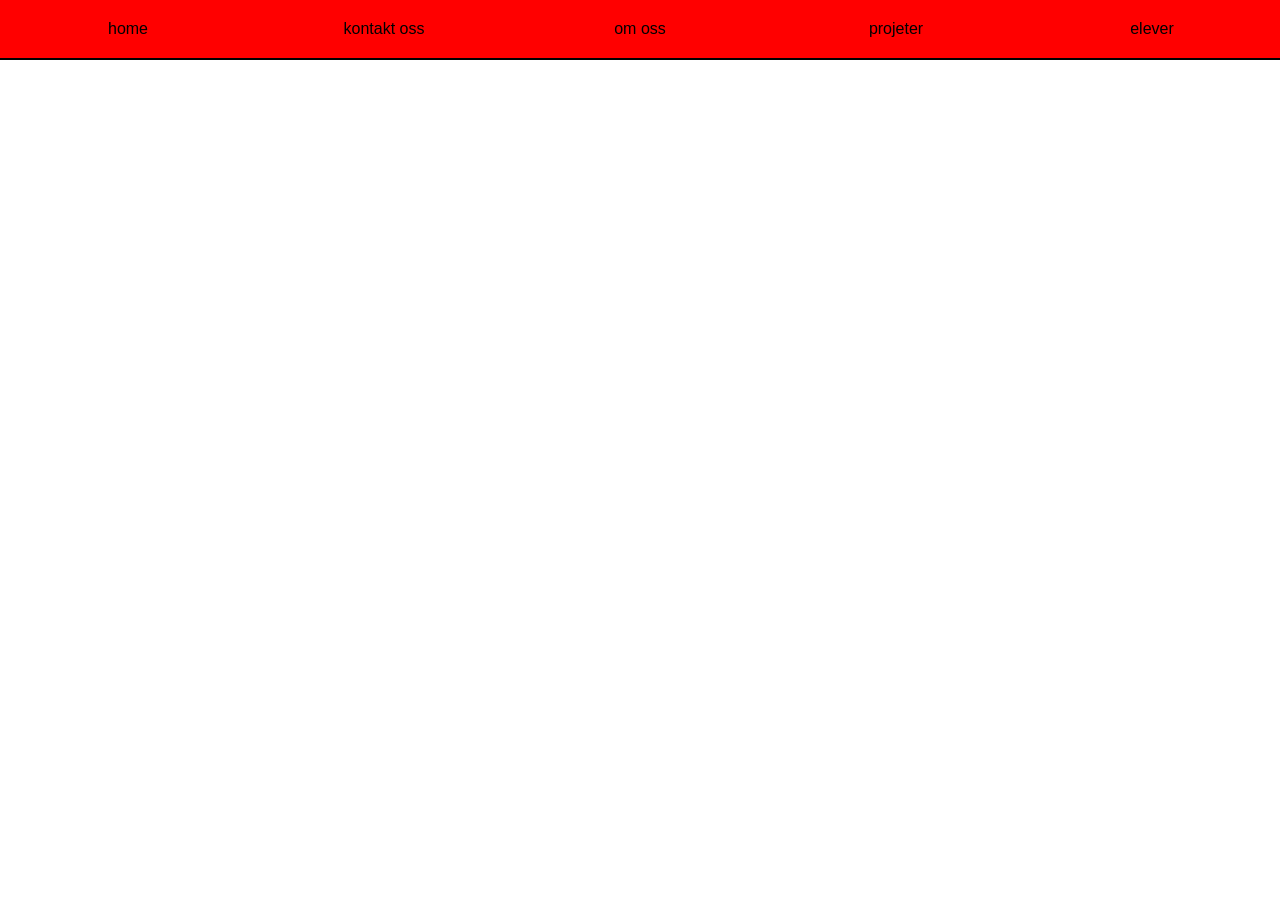
<file: flexbox.html>
<!DOCTYPE html>
<html lang="en">
<head>
    <meta charset="UTF-8">
    <meta name="viewport" content="width=device-width, initial-scale=1.0">
    <title>Document</title>
    <link rel="stylesheet" href="flexbox.css">
    
</head>
<body>
    <div class="container">
        <p>home</p>
        <p>kontakt oss</p>
        <p>om oss</p>
        <p>projeter</p>
        <p>elever</p>
    </div>
    
    
</body>
</html>
</file>
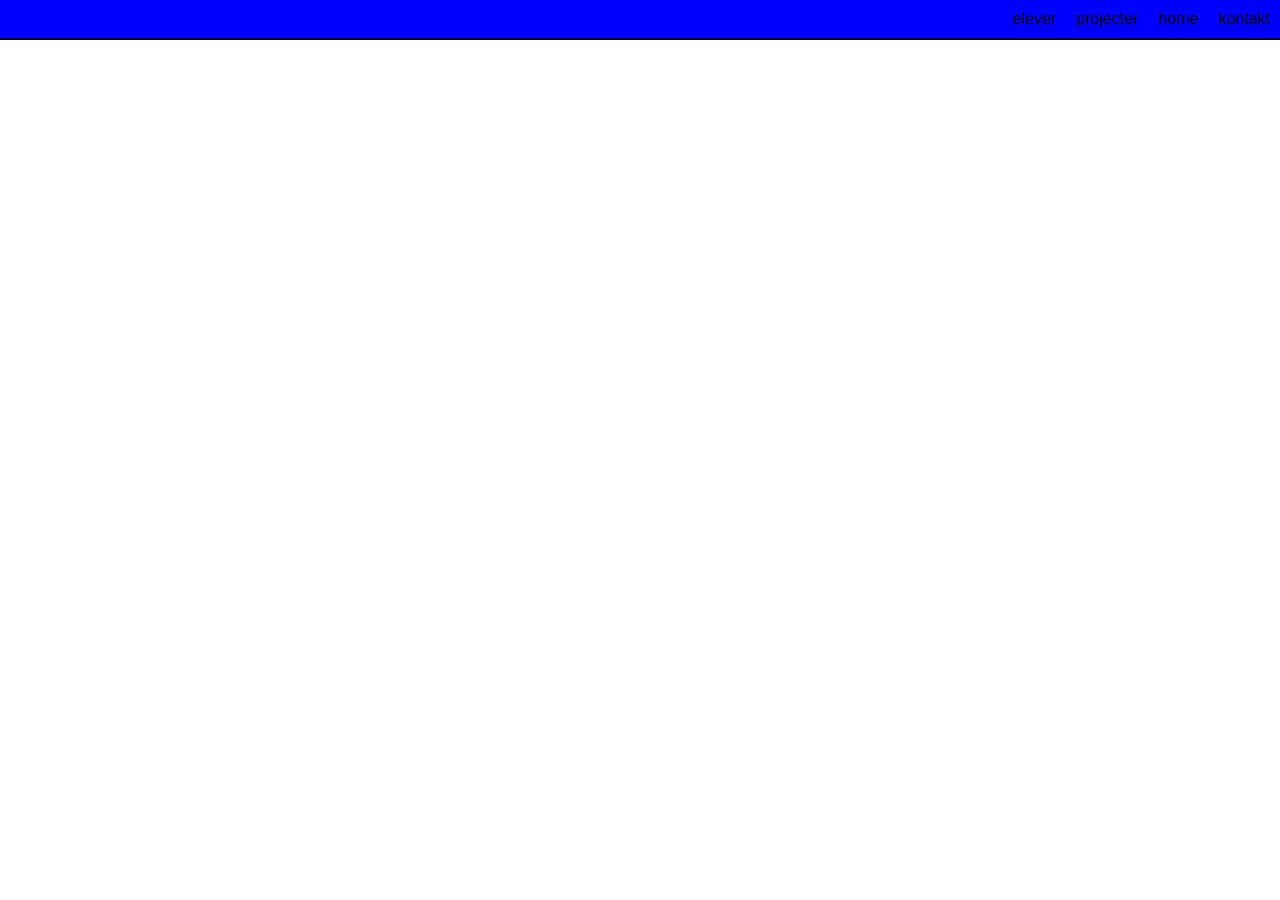
<file: flexbox1.html>
<!DOCTYPE html>
<html lang="en">
<head>
    <meta charset="UTF-8">
    <meta name="viewport" content="width=device-width, initial-scale=1.0">
    <title>Document</title>
    <link rel="stylesheet" href="flexbox1.css">
</head>
<body>
    <div class="container">
        <p>kontakt</p>
        <p>home</p>
        <p>projecter</p>
        <p>elever</p>
</body>
</html>
</file>
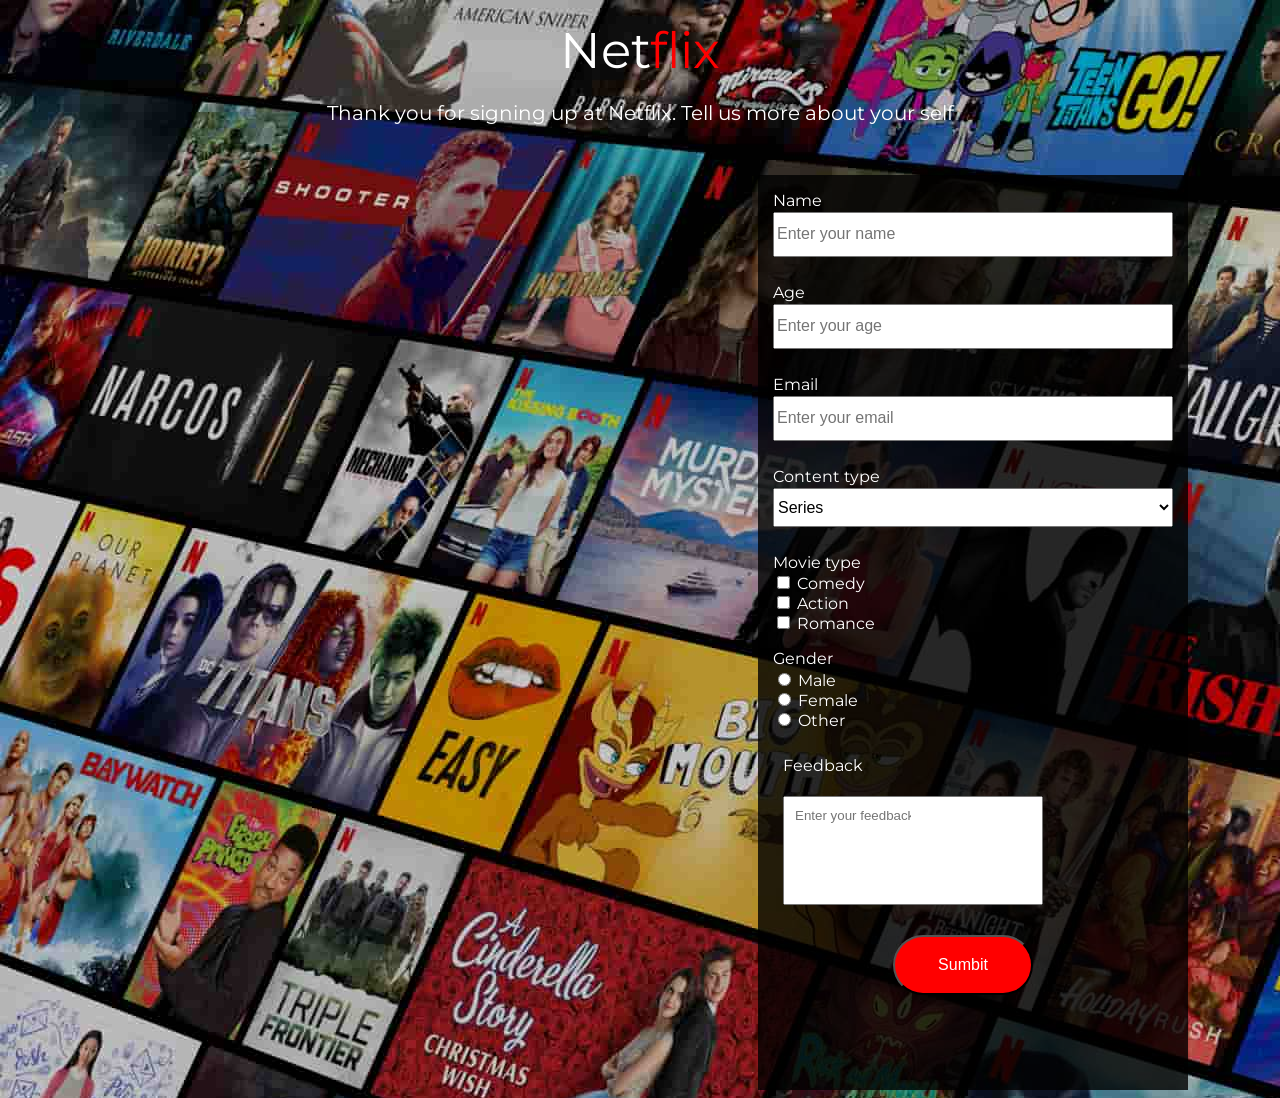
<file: flexbox6.html>
<!DOCTYPE html>
<html lang="en">
<head>
    <meta charset="UTF-8">
    <meta name="viewport" content="width=device-width, initial-scale=1.0">
    <title>Document</title>
    <link rel="stylesheet" href="flexbox6.css">
    <link rel="preconnect" href="https://fonts.googleapis.com">
<link rel="preconnect" href="https://fonts.gstatic.com" crossorigin>
<link href="https://fonts.googleapis.com/css2?family=Montserrat:ital,wght@0,100..900;1,100..900&display=swap" rel="stylesheet">

</head>
<body>
 <div class="Netflix">
   <span class="net">Net</span><span class="flix">flix</span>
    
  </div>
  <p class="Thanking">Thank you for signing up at Netflix. Tell us more about your self</p>
    
    <div class="Container1">
        <p>Name</p>
        <input class="Name" type="text" placeholder="Enter your name">
        <p>Age</p>
        <input class="Age" type="text" placeholder="Enter your age">
        <p>Email</p>
        <input class="Email" type="text" placeholder="Enter your email">
        <p>Content type</p>
        <select class="Content" name="select" id="selcet1"  >
            <option value="Series">Series</option>
        </select>
        
        <div class="checkbox1">
         <p>Movie type</p><br>
        <input type="checkbox"> Comedy <br>
        <input type="checkbox"> Action <br>
        <input type="checkbox"> Romance <br>
        </div>
        <div class="Radio">
            <p class="Gender">Gender</p>
            <input type="radio" name="Gender" value="Male">
            <label for="Gender"> Male</label><br>
            <input type="radio" name="Female">
            <label for="Female">Female</label><br>
            <input type="radio" name="Other">
            <label for="Other">Other</label><br>
        </div>
        <div class="Feedback">
            <p>Feedback</p> <br> 
            <input class="Feedback" type="text" placeholder="Enter your feedback">
            <button class="SumbitButton">Sumbit</button>
       </div>

        

        
    
   
</body>
</html>
</file>
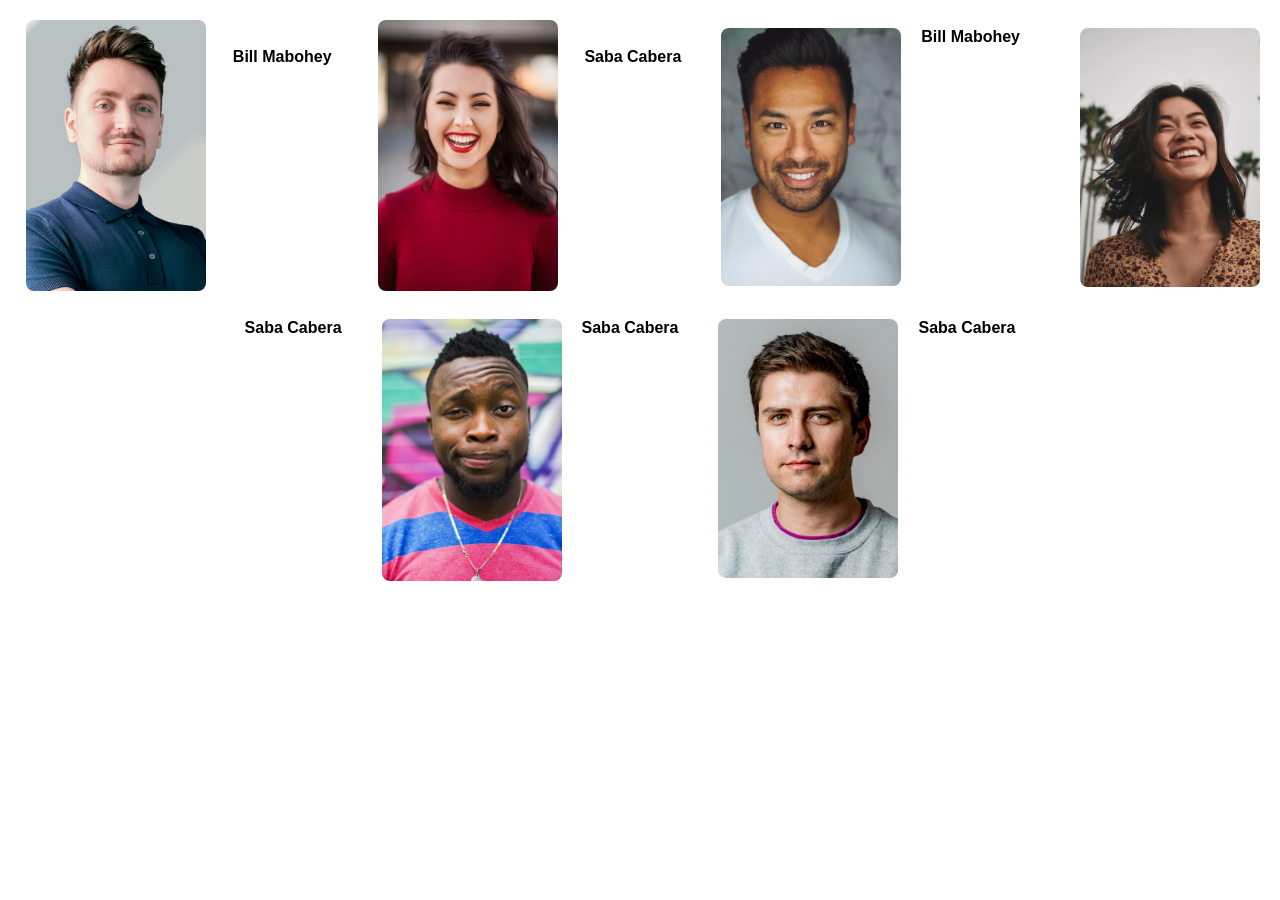
<file: mediaquerry.html>
<!DOCTYPE html>
<html lang="en">
<head>
    <meta charset="UTF-8">
    <meta name="viewport" content="width=device-width, initial-scale=1.0">
    <title>Document</title>
    <link rel="stylesheet" href="mediaquerry.css">
</head>
<body>


 <div class="container">
    <img src="photo1.png" alt="photo1">
    <p>Bill Mabohey</p>
  
 </p>
    <img src="photo2.png" alt="photo2">
    <p>Saba Cabera</p>
    
 </p>
 <p>
    <img src="photo3.png" alt="photo3">
    <p>Bill Mabohey</p>
    
 </p>
 <br>
 <p>
    <img src="photo4.png" alt="photo4">
    <p>Saba Cabera</p>
    
 </p>
 <p>
    <img src="photo5.png" alt="photo5">
    <p>Saba Cabera</p>

 </p>
 <p>
    <img src="photo6.png" alt="photo6">
    <p>Saba Cabera</p>
    
 </p>
 

 </div>



</body>
</html>
</file>
<file: flexbox.css>
* {
margin: 0;
padding: 0;
font-family: 'Franklin Gothic Medium', 'Arial Narrow', Arial, sans-serif;
}
.container {
    display: flex;
    flex-direction: row;
    justify-content: space-around;
    /* padding: 0px 20px; */
    background-color: red;
    border-bottom: solid 2px black;
    
    
}
.container p {
    padding: 20px;
    width: 100%;
    text-align: center;
}
.container p:hover {
    background-color: white;
    font-weight: bold;
   cursor: pointer;
   border-bottom: 3px solid black;
}
</file>
<file: flexbox1.css>
.container {
    display: flex;
    flex-direction: row-reverse;
    background-color: blue;
    width: 100%;
    border-bottom: 2px black solid;
}
* {
margin: 0;
padding: 0;
font-family: 'Franklin Gothic Medium', 'Arial Narrow', Arial, sans-serif;
}
.container p {
    padding: 10px;
}
.container p:hover {
    cursor: pointer;
    background-color: white;
    
}
</file>
<file: flexbox6.css>
.Container1 {
    display: flex;
    flex-direction: column;
    width: 400px;
    padding: 0px 15px 15px 15px;
    height: 900px;
    color: white;
    margin-left: 750px;
  background-color: rgba(0, 0, 0, 0.80); /* Прозрачный черный фон */
  margin-top: 50px;
}

  
.checkbox1 p {
    display: inline-block;
    flex-direction: column;
    margin-bottom: 1px;
}
.Radio1, p{
    display: flex;
    flex-direction: column;
    margin-bottom: 2px;


}

body {
   background-image: url("back.jpg");   
   font-size: 16px;
   font-family: "Montserrat", sans-serif;
   background-color: rgba(0, 0, 0, 1.90); /* Прозрачный черный фон */
   
   
   
   
}
.Name, .Age, .Email, .Content {
    margin-bottom: 10px;
    height: 50px;
    font-size: 16px;
}
.Feedback {
    display: flex;
    padding: 10px 130px 80px 10px;
    flex-direction: column;
    
    
    
}
.SumbitButton {
    
   
    background-color: red;
    width: 140px;
    border-radius: 30px;
    height: 60px;
    font-size: 16px;
    color: white;
    margin: 30px 0px 0px 110px;
   
    
   
    
}
.net {
    color: white;
   
}
.flix {
    color: red;
   
}

.Thanking {
    color: white;
    text-align: center;
    font-size: 20px;
    
}
.Netflix {
   text-align: center;
   font-size: 50px ;
   font-style: bold;
  
   margin-top: 20px;
   
 
    
}
img {
   filter: brightness(100%)
}
</file>
<file: mediaquerry.css>
body {
    font-family: Arial, sans-serif;
    margin: 0;
    padding: 0;
    background-color: #fff;
    color: #000;
}

.container {
    display: flex;
    flex-wrap: wrap;
    justify-content: center;
    gap: 20px;
    padding: 20px;
    text-align: center;
}


.container img {
    width: 180px;
    height: auto;
    border-radius: 8px;
    display: block;
    margin: 0 auto;
}

.container p {
    margin: 8px 0 4px;
    font-size: 16px;
    font-weight: bold;
}

.container span {
    font-size: 14px;
    color: #555;
}


.container p:nth-child(2),
.container p:nth-child(5) {
    position: relative;
    top: 20px;
}


@media (max-width: 768px) {
    .container {
        flex-direction: column;
        align-items: center;
    }

    .container img {
        width: 150px;
    }
}
</file>
